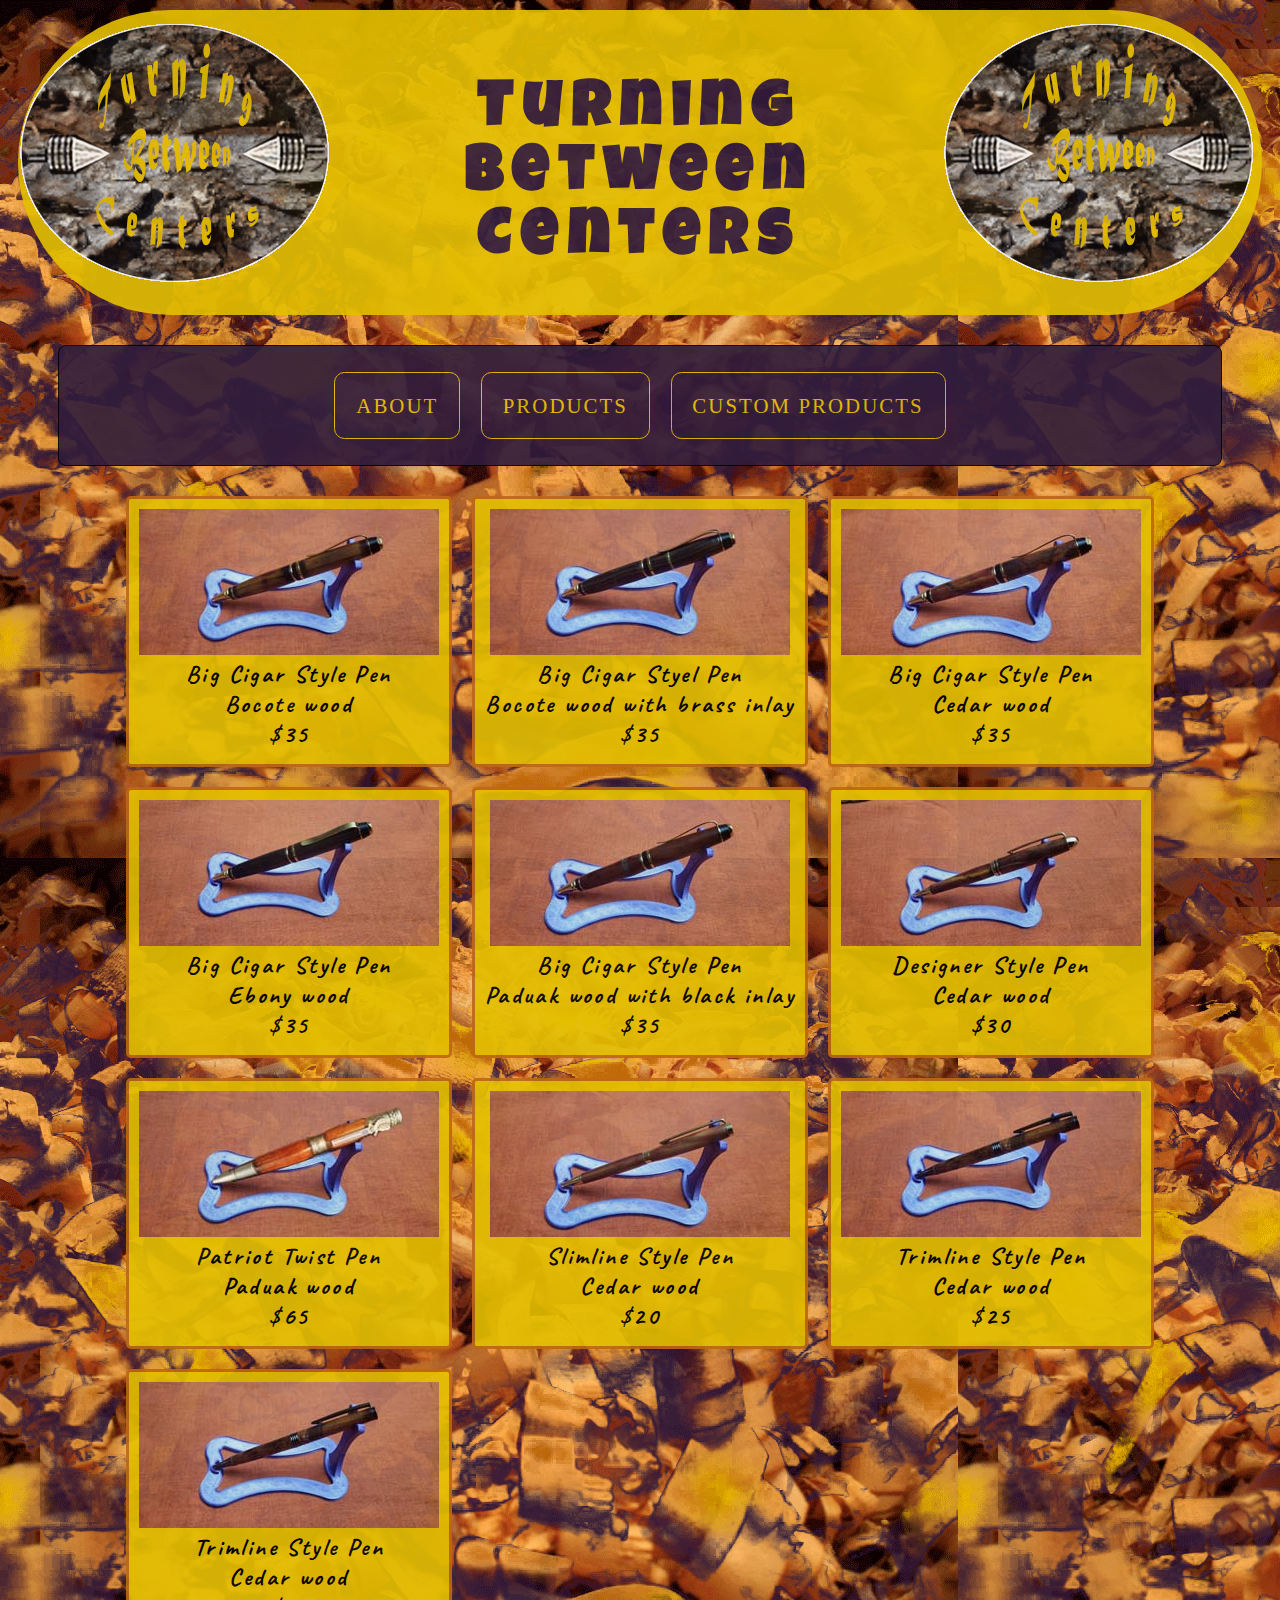
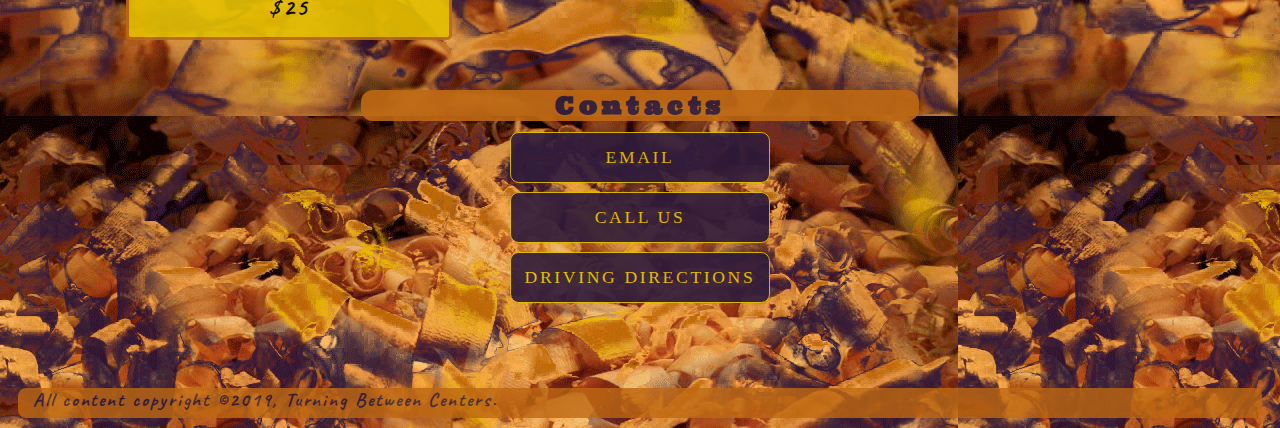
<file: index.html>
<!doctype html>
<html>
<head>
<meta charset="utf-8">
<meta name="viewport" content="width=device-width, initial-scale=1.0">
<link href="https://fonts.googleapis.com/css?family=Ultra&display=swap" rel="stylesheet">

<link href="https://fonts.googleapis.com/css?family=Luckiest+Guy&display=swap" rel="stylesheet">

<link href="https://fonts.googleapis.com/css?family=Caveat&display=swap" rel="stylesheet">

<title>Turning Between Centers</title>

<style>
 @import url(CSS/outline.css);

#main-container {
 grid-row-gap: 20px;
 grid-column-gap: 20px;
 align-content: center;
 justify-content: center;
}
#main-container a {
 text-decoration: none;
}
@media screen and (max-width: 724px) {
 #main-container {
  grid-area: main;
  display: grid;
  grid-template-columns: auto;
  grid-template-rows: repeat(10, auto);
  grid-template-areas: "one" "two" "three" "four" "five" "six" "seven" "eight" "nine" "ten";
 }
}
@media screen and (min-width: 725px) {
  #main-container {
  grid-area: main;
  display: grid;
  grid-template-rows: repeat(5, auto);
  grid-template-columns: repeat(2, auto);
  grid-template-areas:
	  "one two"
	  "three four"
	  "five six"
	  "seven eight"
	  "nine ten";
 }
}
@media screen and (min-width: 1075px) {
 #main-container {
  grid-area: main;
  display: grid;
  grid-template-rows: repeat(4, auto);
  grid-template-columns: repeat(3, auto);
  grid-template-areas:
	    "one two three"
		"four five six"
	  	"seven eight nine"
	  	"ten eleven twelve";
 }
}
@media screen and (min-width: 1400px) {
 #main-container {
  grid-area: main;
  display: grid;
  grid-template-columns: repeat(4,auto);
  grid-template-rows: repeat(4,auto);
  grid-template-areas:
	"one two three four"
	"five six seven eight"
	"nine ten eleven twelve";
 }
}

 .one {
  grid-area: one;
  border: 3px solid;
  border-radius: .3em;
  padding: 10px;
  background-color: #E4C001;
  text-align: center;
  opacity: .9;
  border-color: #be6813;
 }
  .two {
  grid-area: two;
  border: 3px solid;
  border-radius: .3em;
  padding: 10px;
  background-color: #e4c001;
  text-align: center;
  opacity: .9;
  border-color: #be6813;
 }
 .three {
  grid-area: three;
  border: 3px solid;
  border-radius: .3em;
  padding: 10px;
  background-color: #e4c001;
  text-align: center;
  opacity: .9;
  border-color: #be6813;
 }
 .four {
  grid-area: four;
  border: 3px solid;
  border-radius: .3em;
  padding: 10px;
  background-color: #e4c001;
  text-align: center;
  opacity: .9;
  border-color: #be6813;
 }
 .five {
  grid-area: five;
  border: 3px solid;
  border-radius: .3em;
  padding: 10px;
  background-color: #e4c001;
  text-align: center;
  opacity: .9;
  border-color: #be6813;
 }
 .six {
  grid-area: six;
  border: 3px solid;
  border-radius: .3em;
  padding: 10px;
  background-color: #e4c001;
  text-align: center;
  opacity: .9;
  border-color: #be6813;
 }
 .seven {
  grid-area: seven;
  border: 3px solid;
  border-radius: .3em;
  padding: 10px;
  background-color: #e4c001;
  text-align: center;
  opacity: .9;
  border-color: #be6813;
 }
 .eight {
  grid-area: eight;
  border: 3px solid;
  border-radius: .3em;
  padding: 10px;
  background-color: #e4c001;
  text-align: center;
  opacity: .9;
  border-color: #be6813;
 }
 .nine {
  grid-area: nine;
  border: 3px solid;
  border-radius: .3em;
  padding: 10px;
  background-color: #e4c001;
  text-align: center;
  opacity: .9;
  border-color: #be6813;
 }
 .ten {
  grid-area: ten;
  border: 3px solid;
  border-radius: .3em;
  padding: 10px;
  background-color: #e4c001;
  text-align: center;
  opacity: .9;
  border-color: #be6813;
 }

p {
 text-align: center;
 font-weight: bolder;
 font-size: 1.5em;
 font-family: Caveat, serif;
 letter-spacing: .1em;
 margin-top: 0px;
 margin-bottom: 5px;
 color: black;
}
</style>

</head>

<body>

<div id="container">

 <header>
  <h1>Turning Between Centers</h1>
   <div id="logoleft">
   <img src="images/logo/logo.gif" alt="Logo">
   </div>
   <div id="logoright">
   <img src="images/logo/logo.gif" alt="Logo">
   </div>

 </header>


 <nav>
  <ul>
   <li><a href="about.html">About</a></li>
   <li><a href="index.html">Products</a></li>
   <li><a href="CustomProducts.html">Custom Products</a></li>
  </ul>
 </nav>


 <div id="main-container">
  <a href="#"><div class="one"><img src="images/products/big_cigar_bocote.jpg" alt="First Product"><p>Big Cigar Style Pen<br>Bocote wood<br>$35</p></div></a>
  <a href="#"><div class="two"><img src="images/products/big_cigar_bocote_inlay.jpg" alt="Second Product"><p>Big Cigar Styel Pen<br>Bocote wood with brass inlay<br>$35</p></div> </a>
  <a href="#"><div class="three"><img src="images/products/big_cigar_cedar.jpg" alt="Three Product"><p>Big Cigar Style Pen<br>Cedar wood<br>$35</p></div> </a>
  <a href="#"><div class="four"><img src="images/products/big_cigar_ebony.jpg" alt="Four Product"><p>Big Cigar Style Pen<br>Ebony wood<br>$35</p></div></a>
  <a href="#"><div class="five"><img src="images/products/big_cigar_paduak_inlay.jpg" alt="Five Product"><p>Big Cigar Style Pen<br>Paduak wood with black inlay<br>$35</p></div></a>
  <a href="#"><div class="six"><img src="images/products/designer_cedar.jpg" alt="Six Product"><p>Designer Style Pen<br>Cedar wood<br>$30</p></div></a>
  <a href="#"><div class="seven"><img src="images/products/patriot_paduak.jpg" alt="Seven Product"><p>Patriot Twist Pen<br>Paduak wood<br>$65</p></div></a>
  <a href="#"><div class="eight"><img src="images/products/slimline_cedar.jpg" alt="Eight Product"><p>Slimline Style Pen<br>Cedar wood<br>$20</p></div></a>
  <a href="#"><div class="nine"><img src="images/products/trimline_cedar.jpg" alt="Nine Product"><p>Trimline Style Pen<br>Cedar wood<br>$25</p></div></a>
  <a href="#"><div class="ten"><img src="images/products/trimline_cedar.jpg" alt="Ten Product"><p>Trimline Style Pen<br>Cedar wood<br>$25</p></div></a>
  </div>


 <div id="contacts">
  <h2>Contacts</h2>
   <ul>
    <li><a href="mailto:cgibbs6@com.edu">Email</a></li>
    <li><a href="tel:555-555-4545">Call Us</a></li>
    <li><a href="Address">Driving Directions</a></li>
    </ul>
 </div>


 <footer>
  <p2>All content copyright &copy;2019, Turning Between Centers.</p2>
 </footer>

</div>
</body>
</html>
</file>
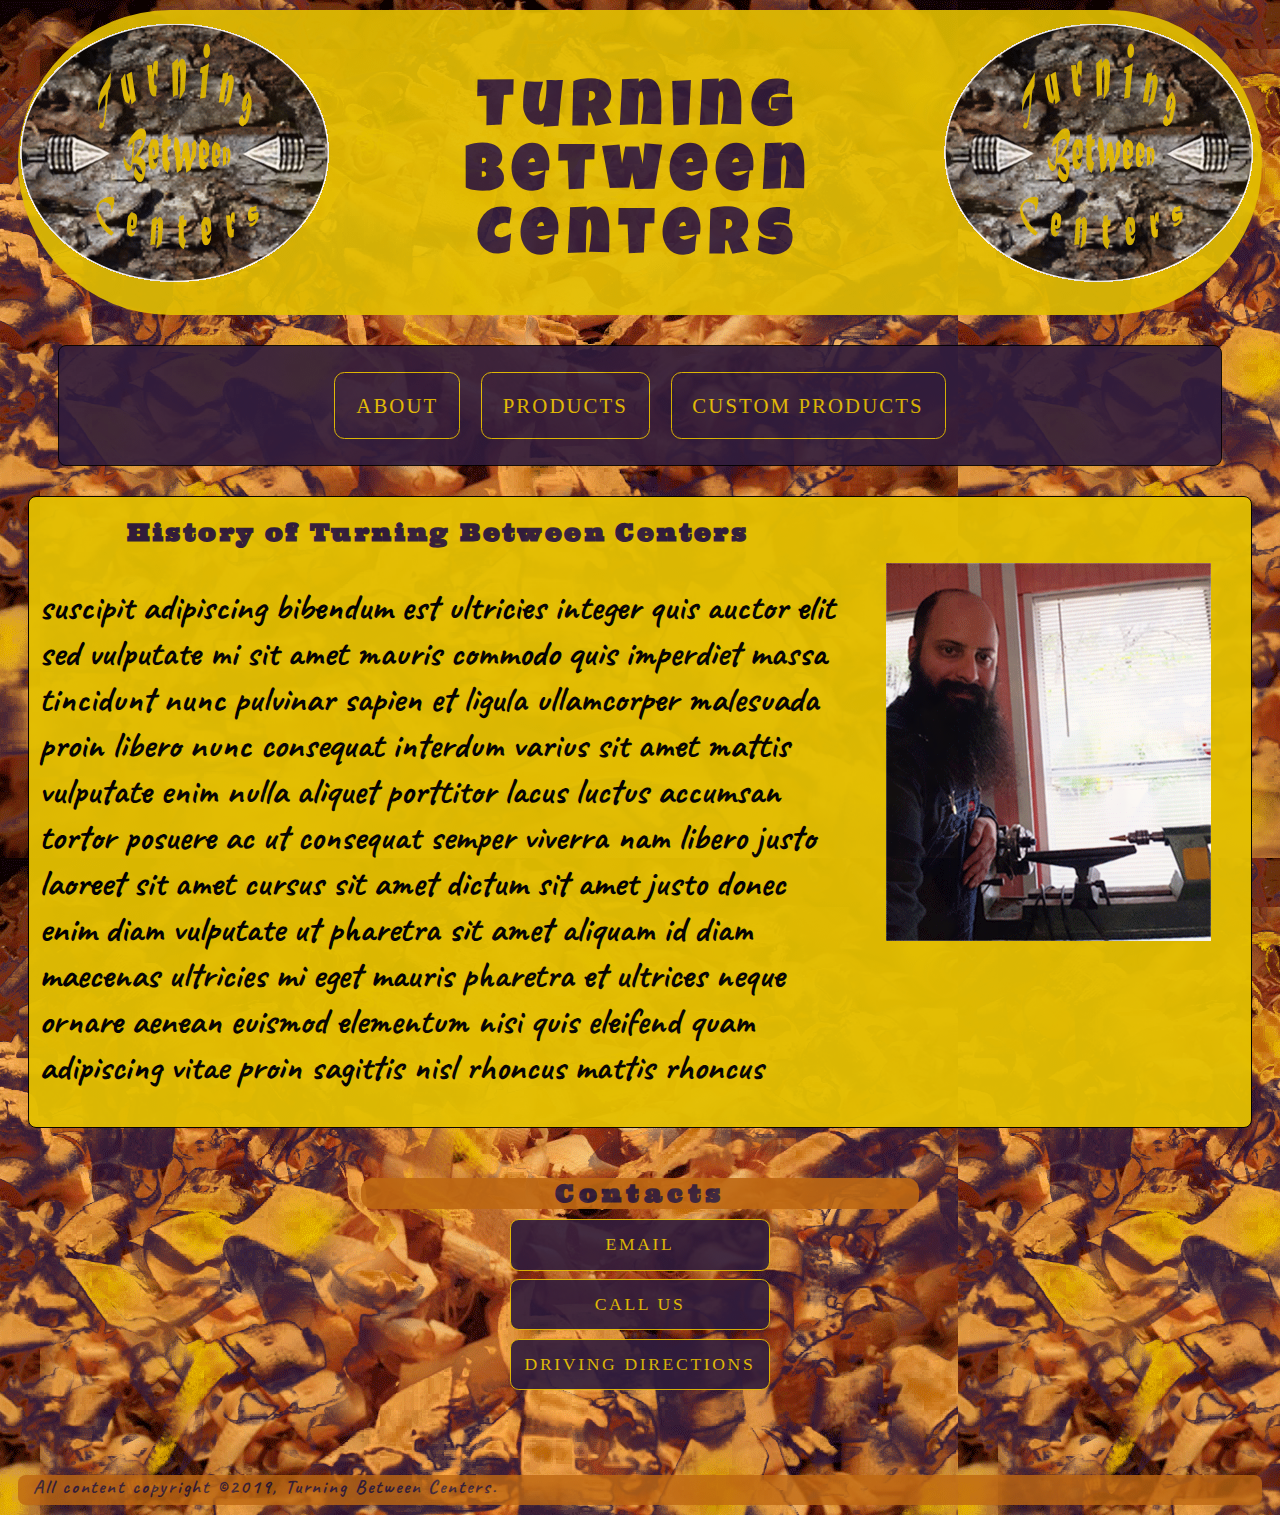
<file: about.html>
<!doctype html>
<html>
<head>
<meta charset="utf-8">
<meta name="viewport" content="width=device-width, initial-scale=1">
<link href="https://fonts.googleapis.com/css?family=Ultra&display=swap" rel="stylesheet">

<link href="https://fonts.googleapis.com/css?family=Luckiest+Guy&display=swap" rel="stylesheet">

<link href="https://fonts.googleapis.com/css?family=Caveat&display=swap" rel="stylesheet">

<title>Turning Between Center</title>

<style>
 @import url(CSS/outline.css);

main {
 grid-area: main;
 border: 1px solid;
 background-color: #e4c001;
 border-radius: .5em;
 opacity: .95;
}

.text {
 margin-left: 10px;
 margin-right: 10px;
 grid-row: 2/3;
 grid-column: 1/2;
 font-family: Caveat, serif;
 font-size: 1.9em;
 font: bold;
 opaciy: 1;
 font-weight: bolder;
}
@media screen and (max-width: 999px) {
 #shopimage {
  text-align: center;
 }
}
@media screen and (min-width: 1000px) {
 main {
  display: grid;
  grid-template-rows: 50px auto;
  grid-template-columns: auto 1fr;
 }
 .text {
  font-size: 2.3em;
 }
 #shopimage {
  grid-row: 2 / 3;
  grid-column: 2 / 3;
 }
}
</style>

</head>

<body>

<div id="container">

 <header>
  <h1>Turning Between Centers</h1>
   <div id="logoleft">
   <img src="images/logo/logo.gif" alt="Logo">
   </div>
   <div id="logoright">
   <img src="images/logo/logo.gif" alt="Logo">
   </div>

 </header>


 <nav>
  <ul>
    <li><a href="about.html">About</a></li>
    <li><a href="index.html">Products</a></li>
    <li><a href="CustomProducts.html">Custom Products</a></li>
  </ul>
 </nav>

 <main>
  <h2>History of Turning Between Centers</h2>
  <p class="text">suscipit adipiscing bibendum est ultricies integer quis auctor elit sed vulputate mi sit amet mauris commodo quis imperdiet massa tincidunt nunc pulvinar sapien et ligula ullamcorper malesuada proin libero nunc consequat interdum varius sit amet mattis vulputate enim nulla aliquet porttitor lacus luctus accumsan tortor posuere ac ut consequat semper viverra nam libero justo laoreet sit amet cursus sit amet dictum sit amet justo donec enim diam vulputate ut pharetra sit amet aliquam id diam maecenas ultricies mi eget mauris pharetra et ultrices neque ornare aenean euismod elementum nisi quis eleifend quam adipiscing vitae proin sagittis nisl rhoncus mattis rhoncus</p>


 <figure id="shopimage">
  <img src="images/shop/shop_image-325.gif" alt="Shop Image">
 </figure>

 </main>

 <div id="contacts">
  <h2>Contacts</h2>
   <ul>
    <li><a href="mailto:cgibbs6@com.edu">Email</a></li>
    <li><a href="tel:555-555-4545">Call Us</a></li>
    <li><a href="Address">Driving Directions</a></li>
    </ul>
 </div>


 <footer>
  <p2>All content copyright &copy;2019, Turning Between Centers.</p2>
 </footer>

</div>
</body>
</html>
</file>
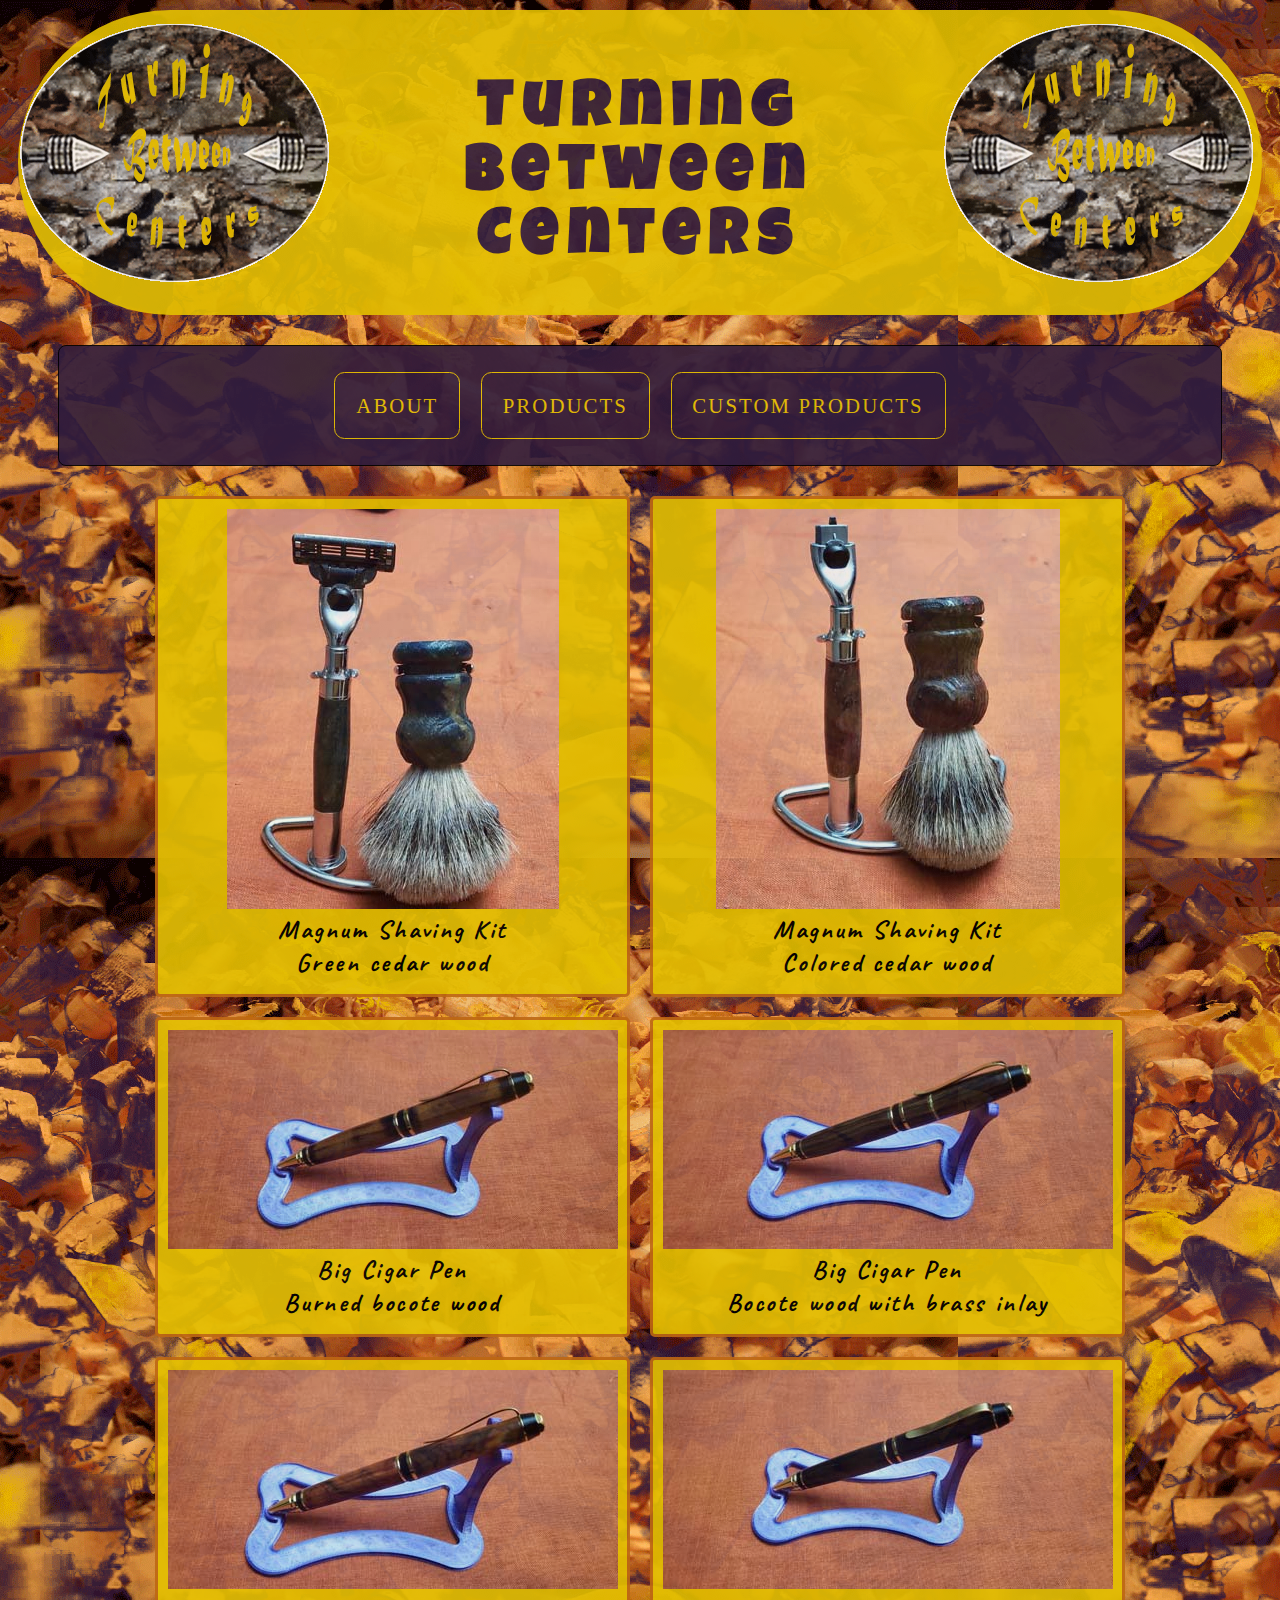
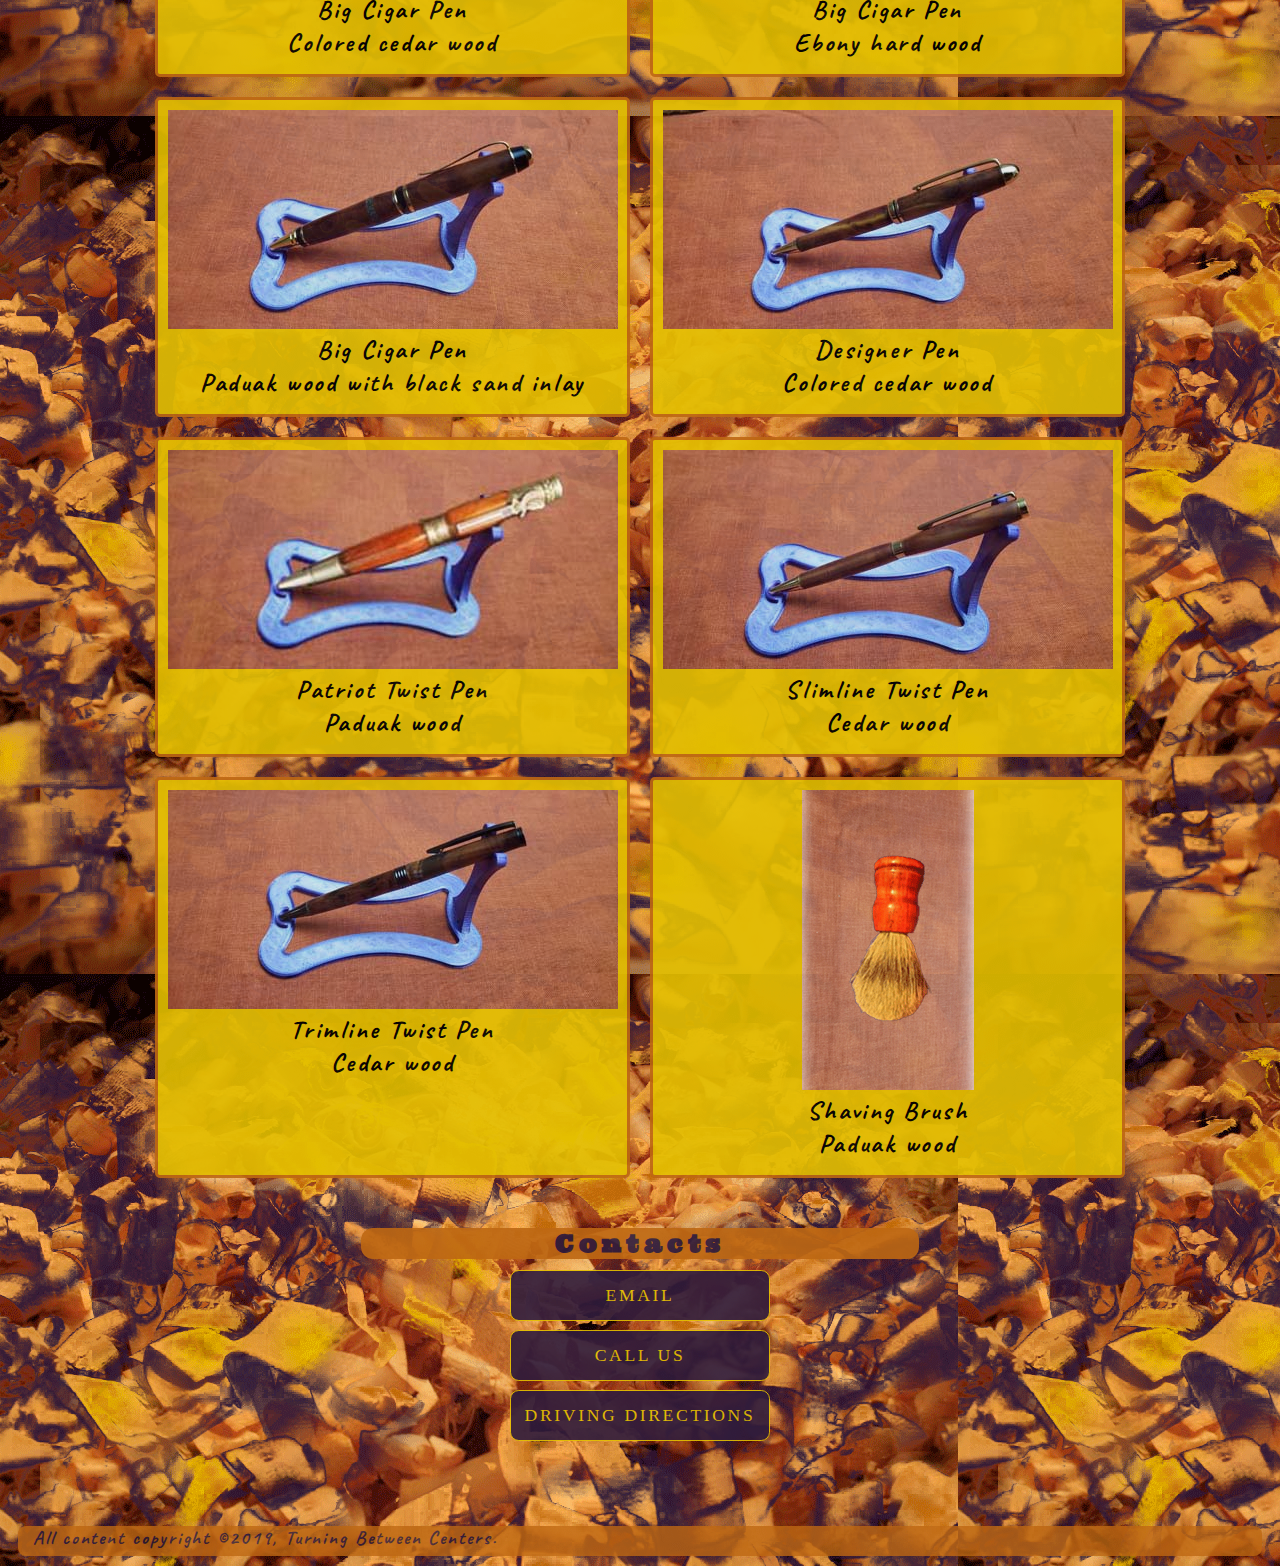
<file: CustomProducts.html>
<!doctype html>
<html>
<head>
<meta charset="utf-8">
<meta name="viewport" content="width=device-width, initial-scale=1.0">
<link href="https://fonts.googleapis.com/css?family=Ultra&display=swap" rel="stylesheet">

<link href="https://fonts.googleapis.com/css?family=Luckiest+Guy&display=swap" rel="stylesheet">

<link href="https://fonts.googleapis.com/css?family=Caveat&display=swap" rel="stylesheet">

<title>Turning Between Centers</title>

<style>
 @import url(CSS/outline.css);

#main-container {
 grid-row-gap: 20px;
 grid-column-gap: 20px;
 align-content: center;
 justify-content: center;
}
#main-container a {
 text-decoration: none;
}
@media screen and (max-width: 999px) {
 #main-container {
  grid-area: main;
  display: grid;
  grid-template-columns: auto;
  grid-template-rows: repeat(12, auto);
  grid-template-areas: "one" "two" "three" "four" "five" "six" "seven" "eight" "nine" "ten" "eleven" "twelve";
 }
}
@media screen and (min-width: 1000px) {
  #main-container {
  grid-area: main;
  display: grid;
  grid-template-rows: repeat(5, auto);
  grid-template-columns: repeat(2, 475px);
  grid-template-areas:
	  "one two"
	  "three four"
	  "five six"
	  "seven eight"
	  "nine ten"
	  "eleven twelve";
 }
}
@media screen and (min-width: 1450px) {
 #main-container {
  grid-area: main;
  display: grid;
  grid-template-rows: repeat(4, auto);
  grid-template-columns: repeat(3, 475px);
  grid-template-areas:
	    "one two three"
		"four five six"
	  	"seven eight nine"
	  	"ten eleven twelve";
 }
}

 .one {
  grid-area: one;
  border: 3px solid;
  border-radius: .3em;
  padding: 10px;
  background-color: #E4C001;
  text-align: center;
  opacity: .9;
  border-color: #be6813;
 }
  .two {
  grid-area: two;
  border: 3px solid;
  border-radius: .3em;
  padding: 10px;
  background-color: #e4c001;
  text-align: center;
  opacity: .9;
  border-color: #be6813;
 }
 .three {
  grid-area: three;
  border: 3px solid;
  border-radius: .3em;
  padding: 10px;
  background-color: #e4c001;
  text-align: center;
  opacity: .9;
  border-color: #be6813;
 }
 .four {
  grid-area: four;
  border: 3px solid;
  border-radius: .3em;
  padding: 10px;
  background-color: #e4c001;
  text-align: center;
  opacity: .9;
  border-color: #be6813;
 }
 .five {
  grid-area: five;
  border: 3px solid;
  border-radius: .3em;
  padding: 10px;
  background-color: #e4c001;
  text-align: center;
  opacity: .9;
  border-color: #be6813;
 }
 .six {
  grid-area: six;
  border: 3px solid;
  border-radius: .3em;
  padding: 10px;
  background-color: #e4c001;
  text-align: center;
  opacity: .9;
  border-color: #be6813;
 }
 .seven {
  grid-area: seven;
  border: 3px solid;
  border-radius: .3em;
  padding: 10px;
  background-color: #e4c001;
  text-align: center;
  opacity: .9;
  border-color: #be6813;
 }
 .eight {
  grid-area: eight;
  border: 3px solid;
  border-radius: .3em;
  padding: 10px;
  background-color: #e4c001;
  text-align: center;
  opacity: .9;
  border-color: #be6813;
 }
 .nine {
  grid-area: nine;
  border: 3px solid;
  border-radius: .3em;
  padding: 10px;
  background-color: #e4c001;
  text-align: center;
  opacity: .9;
  border-color: #be6813;
 }
 .ten {
  grid-area: ten;
  border: 3px solid;
  border-radius: .3em;
  padding: 10px;
  background-color: #e4c001;
  text-align: center;
  opacity: .9;
  border-color: #be6813;
 }
 .eleven {
  grid-area: eleven;
  border: 3px solid;
  border-radius: .3em;
  padding: 10px;
  background-color: #e4c001;
  text-align: center;
  opacity: .9;
  border-color: #be6813;
 }
 .twelve {
  grid-area: twelve;
  border: 3px solid;
  border-radius: .3em;
  padding: 10px;
  background-color: #e4c001;
  text-align: center;
  opacity: .9;
  border-color: #be6813;
 }

p {
 text-align: center;
 font-weight: bolder;
 font-size: 1.6em;
 font-family: Caveat, serif;
 letter-spacing: .1em;
 margin-top: 0px;
 margin-bottom: 5px;
 color: black;
}
</style>

</head>

<body>

<div id="container">

 <header>
  <h1>Turning Between Centers</h1>
   <div id="logoleft">
   <img src="images/logo/logo.gif" alt="Logo">
   </div>
   <div id="logoright">
   <img src="images/logo/logo.gif" alt="Logo">
   </div>

 </header>


 <nav>
  <ul>
   <li><a href="about.html">About</a></li>
   <li><a href="index.html">Products</a></li>
   <li><a href="CustomProducts.html">Custom Products</a></li>
  </ul>
 </nav>


 <div id="main-container">
  <div class="one"><img src="images/custom_products/bullet_shaver_green.jpg" alt="First Product"><p>Magnum Shaving Kit<br>Green cedar wood<br></p></div>
  <div class="two"><img src="images/custom_products/bullet_shaver_red.jpg" alt="Second Product"><p>Magnum Shaving Kit<br>Colored cedar wood</p></div>
  <div class="three"><img src="images/custom_products/big_cigar_bocote.jpg" alt="Three Product"><p>Big Cigar Pen<br>Burned bocote wood</p></div>
  <div class="four"><img src="images/custom_products/big_cigar_bocote_inlay.jpg" alt="Four Product"><p>Big Cigar Pen<br>Bocote wood with brass inlay</p></div>
  <div class="five"><img src="images/custom_products/big_cigar_cedar.jpg" alt="Five Product"><p>Big Cigar Pen<br>Colored cedar wood</p></div>
  <div class="six"><img src="images/custom_products/big_cigar_ebony.jpg" alt="Six Product"><p>Big Cigar Pen<br>Ebony hard wood</p></div>
  <div class="seven"><img src="images/custom_products/big_cigar_paduak_inlay.jpg" alt="Seven Product"><p>Big Cigar Pen<br>Paduak wood with black sand inlay</p></div>
  <div class="eight"><img src="images/custom_products/designer_cedar.jpg" alt="Eight Product"><p>Designer Pen<br>Colored cedar wood</p></div>
  <div class="nine"><img src="images/custom_products/patriot_paduak.jpg" alt="Nine Product"><p>Patriot Twist Pen<br>Paduak wood</p></div>
  <div class="ten"><img src="images/custom_products/slimline_cedar.jpg" alt="Ten Product"><p>Slimline Twist Pen<br>Cedar wood</p></div>
  <div class="eleven"><img src="images/custom_products/trimline_cedar.jpg" alt="Eleven"><p>Trimline Twist Pen<br>Cedar wood</p></div>
  <div class="twelve"><img src="images/custom_products/shaving_brush_paduak.gif" alt="Twleve"><p>Shaving Brush<br>Paduak wood</p></div>
 </div>




 <div id="contacts">
  <h2>Contacts</h2>
   <ul>
    <li><a href="mailto:cgibbs6@com.edu">Email</a></li>
    <li><a href="tel:555-555-4545">Call Us</a></li>
    <li><a href="Address">Driving Directions</a></li>
    </ul>
 </div>


 <footer>
  <p2>All content copyright &copy;2019, Turning Between Centers.</p2>
 </footer>

</div>
</body>
</html>
</file>
